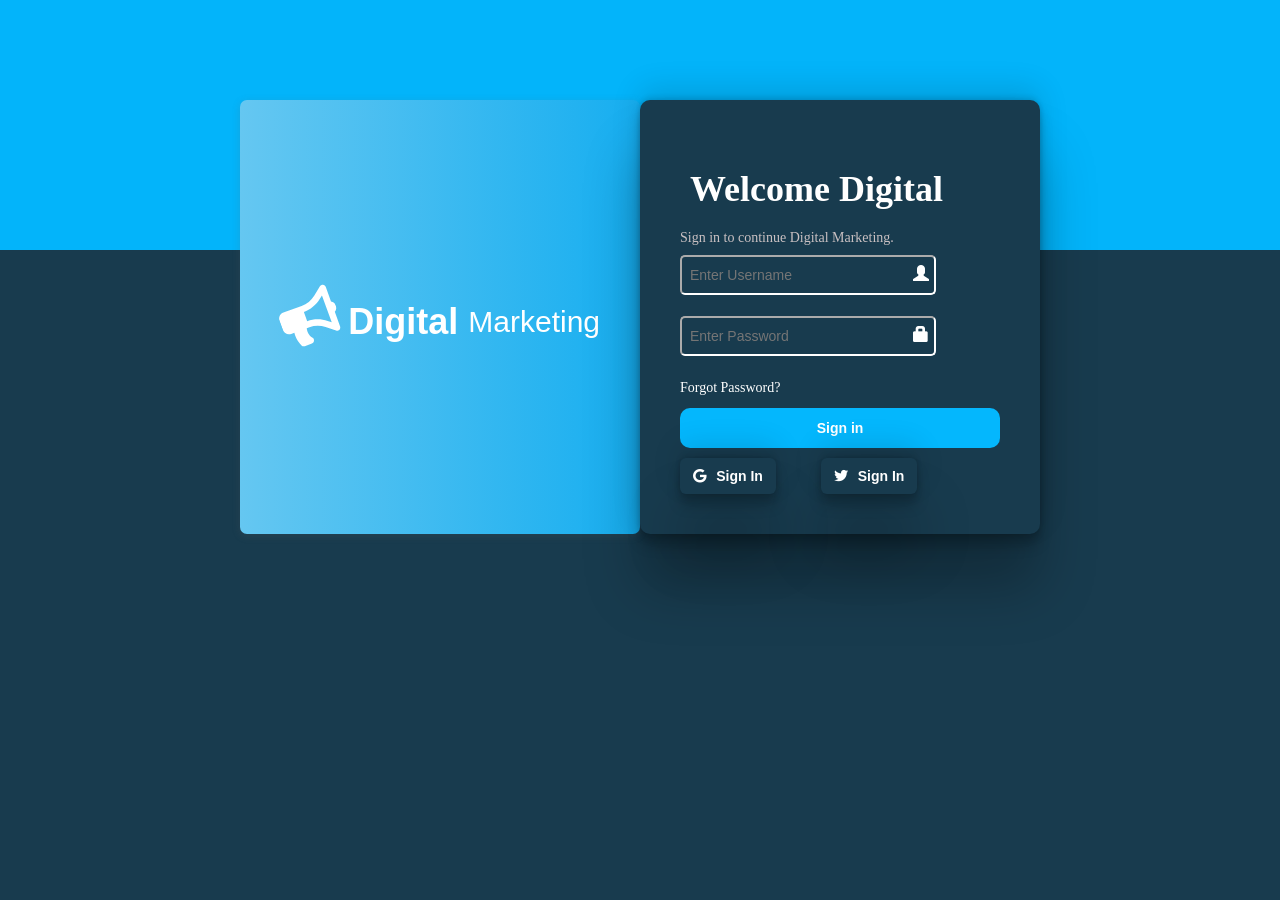
<file: Digital Marketing Login Page/digitalmarketing.html>
<!DOCTYPE html>
<html lang="en">

<head>
    <meta charset="UTF-8">
    <meta name="viewport" content="width=device-width, initial-scale=1.0">
    <title>Digital Marketing Login</title>
    <link rel="stylesheet" href="https://maxcdn.bootstrapcdn.com/bootstrap/3.3.7/css/bootstrap.min.css">
    <link rel="stylesheet" href="https://cdnjs.cloudflare.com/ajax/libs/font-awesome/6.4.0/css/all.min.css">
    <style>
        body {
            background: #183B4E;
            margin: 0;
            padding: 0;
        }

        .parent {
            background-color: rgb(3, 180, 250);
            height: 250px;
            margin: 0;
            padding: 100px;
        }

        .login {
            display: flex;
            justify-content: center;
        }

        .textCard {
            padding: 0%;
            margin: 0%;
            color: white;
            justify-content: center;
            align-items: center;
            background: linear-gradient(to left, #16aef0, #65c7f1);
            box-shadow: rgba(99, 99, 99, 0.2) 0px 2px 8px 0px;
            display: flex;
            width: 400px;
            padding: 40px;
            text-align: left;
            border-radius: 7px;
        }

        .textCard i {
            display: flex;
            gap: 10px;
            padding-right: 10px;
        }

        .textCard svg {
            transform: rotate(-20deg);
        }

        h1 {
            font-weight: bolder;
            padding: 10px;
            text-align: start;
        }

        h2 {
            font-weight: normal;
        }

        .form {
            text-align: left;
            padding: 40px;
            width: 400px;
            background-color: #183B4E;
            border-radius: 10px;
            box-shadow: rgba(0, 0, 0, 0.25) 0px 54px 55px, rgba(0, 0, 0, 0.12) 0px -12px 30px, rgba(0, 0, 0, 0.12) 0px 4px 6px, rgba(0, 0, 0, 0.17) 0px 12px 13px, rgba(0, 0, 0, 0.09) 0px -3px 5px;
        }

        .formHeadings {
            font-family: 'Times New Roman', Times, serif;
            color: white;
        }

        .fields {
            position: relative;
            margin-bottom: 6px;
            color: white;
        }

        .fields i {
            position: absolute;
            top: 20%;
            right: 10px;
            transform: translateX(-380%);
            font-size: 16px;
        }

        .fields input {
            width: 80%;
            padding: 8px;
            border-radius: 5px;
            border-color: white;
            margin-bottom: 15px;
            background-color: #183B4E;
        }

        .link {
            text-decoration: none;
        }

        .link a {
            color: white;
            font-family: 'Times New Roman', Times, serif;
        }

        input[type="submit"] {
            width: 100%;
            border: none;
            color: white;
            background-color: rgb(4, 183, 253);
            padding: 10px;
            border-radius: 10px;
            font-weight: bold;
        }

        input[type="submit"]:hover {
            background-color: rgb(18, 170, 230);
        }

        .socialButtons {
            display: flex;
            flex-direction: row;
            margin-top: 10px;
            gap: 45px;
        }

        .socialButtons button {
            padding: 8px;
            width: 30%;
            border-radius: 6px;
            border: none;
            background-color: #183B4E;
            color: white;
            font-weight: bold;
            display: flex;
            align-items: center;
            justify-content: center;
            gap: 10px;
            box-shadow: rgba(0, 0, 0, 0.25) 0px 54px 55px, rgba(0, 0, 0, 0.12) 0px -12px 30px, rgba(0, 0, 0, 0.12) 0px 4px 6px, rgba(0, 0, 0, 0.17) 0px 12px 13px, rgba(0, 0, 0, 0.09) 0px -3px 5px;
        }

        button:hover {
            background-color: #1d6185;
        }
    </style>
</head>

<body>
    <div class="parent">
        <div class="login">
            <div class="textCard">
                <svg xmlns="http://www.w3.org/2000/svg" width="200" height="200" viewBox="0 0 576 512">
                    <path fill="currentColor"
                        d="M576 240c0-23.63-12.95-44.04-32-55.12V32.01C544 23.26 537.02 0 512 0c-7.12 0-14.19 2.38-19.98 7.02l-85.03 68.03C364.28 109.19 310.66 128 256 128H64c-35.35 0-64 28.65-64 64v96c0 35.35 28.65 64 64 64h33.7c-1.39 10.48-2.18 21.14-2.18 32c0 39.77 9.26 77.35 25.56 110.94c5.19 10.69 16.52 17.06 28.4 17.06h74.28c26.05 0 41.69-29.84 25.9-50.56c-16.4-21.52-26.15-48.36-26.15-77.44c0-11.11 1.62-21.79 4.41-32H256c54.66 0 108.28 18.81 150.98 52.95l85.03 68.03a32.023 32.023 0 0 0 19.98 7.02c24.92 0 32-22.78 32-32V295.13C563.05 284.04 576 263.63 576 240zm-96 141.42l-33.05-26.44C392.95 311.78 325.12 288 256 288v-96c69.12 0 136.95-23.78 190.95-66.98L480 98.58v282.84z" />
                </svg>
                <h1>Digital</h1>
                <h2>Marketing</h2>
            </div>
            <div class="form">
                <form action="#" method="post">
                    <div class="formHeadings">
                        <h1>Welcome Digital</h1>
                        <h5 style="color: rgba(219, 206, 206, 0.909);">Sign in to continue Digital Marketing.</h5>
                    </div>
                    <div class="fields">
                        <input type="email" name="mail" id="mail" placeholder="Enter Username" required
                            autocomplete="off">
                        <i class="glyphicon glyphicon-user"></i>
                    </div>
                    <div class="fields">
                        <input type="password" name="pass" id="pass" placeholder="Enter Password" required>
                        <i class="glyphicon glyphicon-lock"></i>
                    </div>
                    <div class="link">
                        <p><a href="#">Forgot Password?</a></p>
                    </div>
                    <div class="button">
                        <input type="submit" value="Sign in">
                    </div>
                    <div class="socialButtons">
                        <button class="google"><i class="fab fa-google"></i>Sign In</button>
                        <button class="twitter"><i class="fab fa-twitter"></i>Sign In</button>
                    </div>
                </form>
            </div>
        </div>
    </div>
</body>

</html>
</file>
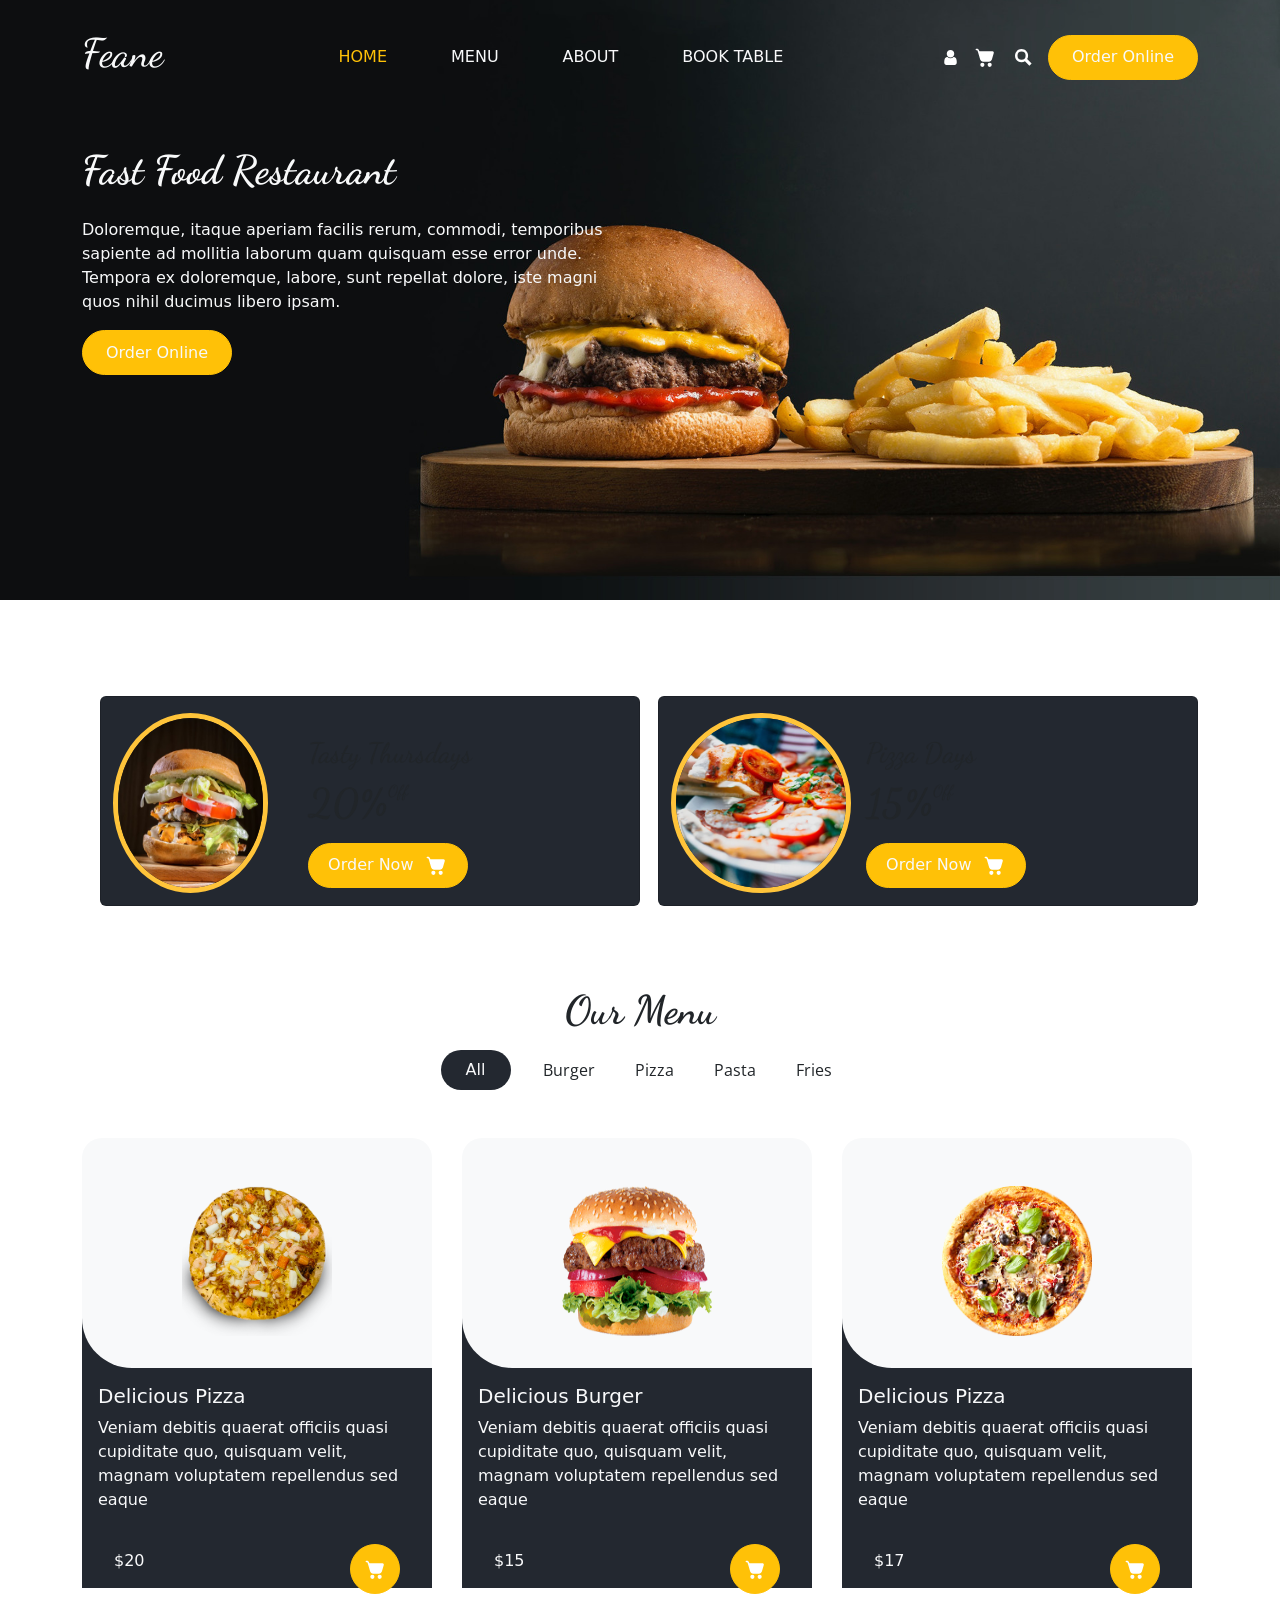
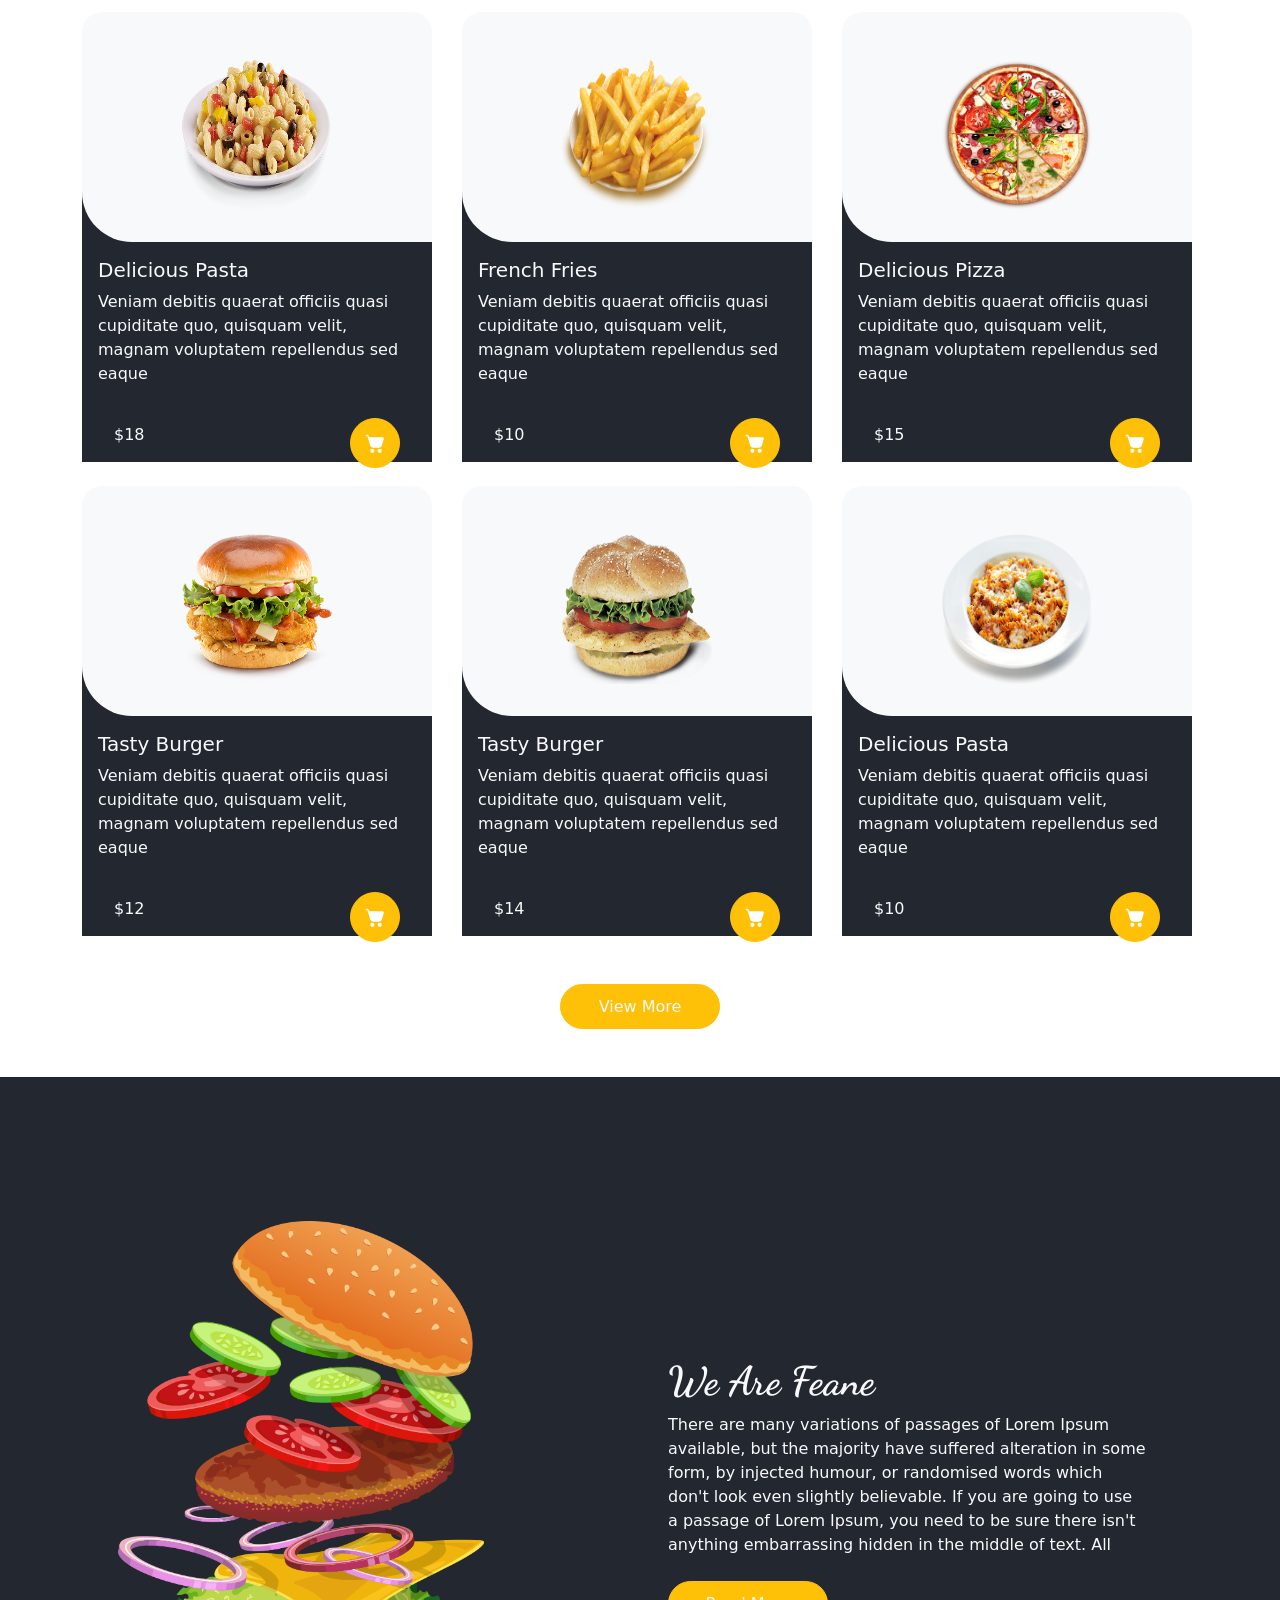
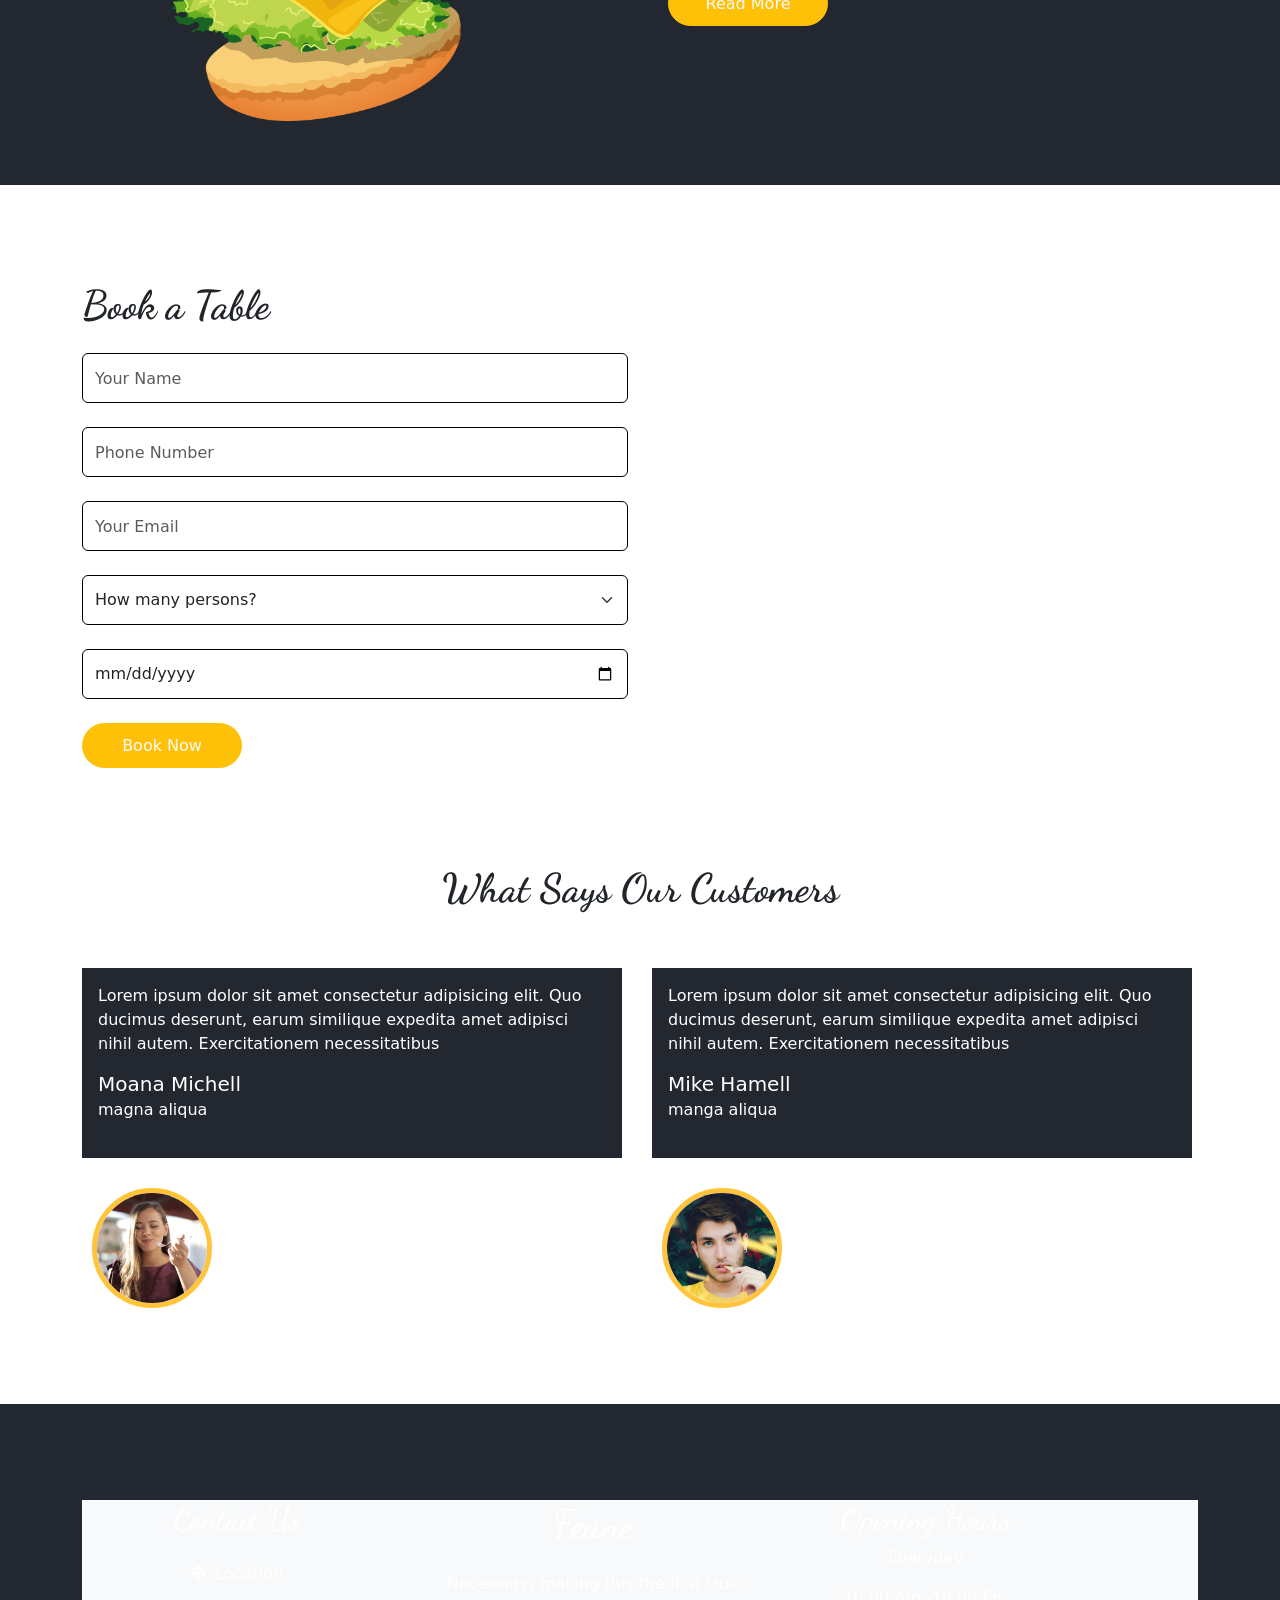
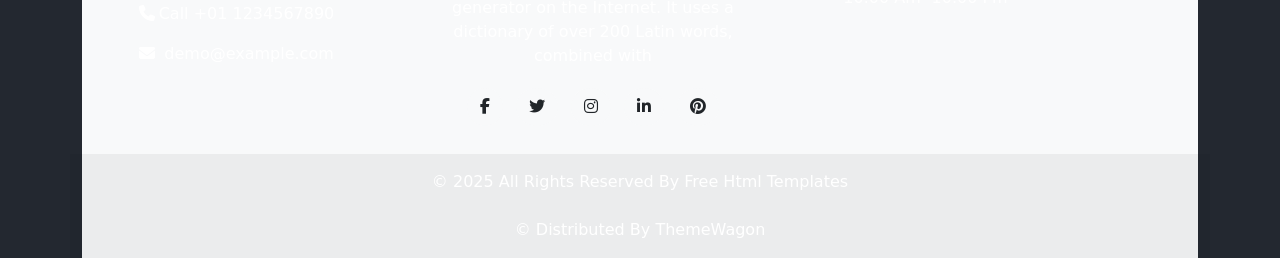
<file: Feane Restaurants Website/Feane.html>
<!DOCTYPE html>
<html lang="en">

<head>
    <meta charset="UTF-8">
    <meta name="viewport" content="width=device-width, initial-scale=1.0">
    <title>Feane</title>
    <link href="https://cdn.jsdelivr.net/npm/bootstrap@5.0.2/dist/css/bootstrap.min.css" rel="stylesheet"
        integrity="sha384-EVSTQN3/azprG1Anm3QDgpJLIm9Nao0Yz1ztcQTwFspd3yD65VohhpuuCOmLASjC" crossorigin="anonymous">

    <link href="https://fonts.googleapis.com/css2?family=Dancing+Script&display=swap" rel="stylesheet">
    <link href="https://fonts.googleapis.com/css2?family=Open+Sans:wght@400;700&display=swap" rel="stylesheet">

    <link rel="stylesheet" href="https://cdnjs.cloudflare.com/ajax/libs/font-awesome/6.4.2/css/all.min.css">

    <link rel="stylesheet" href="Feane.css">

    <link rel="shortcut icon" href="Feane/fork-and-knife.svg" type="image/x-icon">
</head>

<body>
    <div class="container-fluid bg-img">
        <div class="container pt-3 text-light">
            <nav class="navbar navbar-expand-lg navbar-light ">
                <a class="navbar-brand text-light" href="#">
                    <h1 class="font-dancing">Feane</h1>
                </a>
                <button class="navbar-toggler" type="button" data-toggle="collapse"
                    data-target="#navbarSupportedContent" aria-controls="navbarSupportedContent" aria-expanded="false"
                    aria-label="Toggle navigation">
                    <span class="navbar-toggler-icon"></span>
                </button>

                <div class="collapse navbar-collapse" id="navbarSupportedContent">
                    <ul class="navbar-nav mx-auto">
                        <li class="nav-item active">
                            <a class="nav-link active text-warning mx-4" href="#">HOME</a>
                        </li>
                        <li class="nav-item">
                            <a class="nav-link text-light mx-4" href="#">MENU</a>
                        </li>
                        <li class="nav-item">
                            <a class="nav-link text-light mx-4" href="#">ABOUT</a>
                        </li>
                        <li class="nav-item">
                            <a class="nav-link text-light mx-4" href="#">BOOK TABLE</a>
                        </li>
                    </ul>
                    <form class="form-inline my-2 my-lg-0">
                        <svg xmlns="http://www.w3.org/2000/svg" style="color: white; margin-right:10px " width="15"
                            height="15" viewBox="0 0 1280 1536">
                            <path fill="currentColor"
                                d="M1280 1271q0 109-62.5 187t-150.5 78H213q-88 0-150.5-78T0 1271q0-85 8.5-160.5t31.5-152t58.5-131t94-89T327 704q131 128 313 128t313-128q76 0 134.5 34.5t94 89t58.5 131t31.5 152t8.5 160.5zm-256-887q0 159-112.5 271.5T640 768T368.5 655.5T256 384t112.5-271.5T640 0t271.5 112.5T1024 384z" />
                        </svg>
                        <svg xmlns="http://www.w3.org/2000/svg" style="color: white; margin-right:10px " width="25"
                            height="25" viewBox="0 0 24 24">
                            <path fill="currentColor"
                                d="M2.5 4.25a.75.75 0 0 1 .75-.75h.558c.95 0 1.52.639 1.845 1.233c.217.396.374.855.497 1.271A1.29 1.29 0 0 1 6.25 6h12.498c.83 0 1.43.794 1.202 1.593l-1.828 6.409a2.75 2.75 0 0 1-2.644 1.996H9.53a2.75 2.75 0 0 1-2.652-2.022l-.76-2.772l-1.26-4.248l-.001-.008c-.156-.567-.302-1.098-.52-1.494C4.128 5.069 3.96 5 3.809 5H3.25a.75.75 0 0 1-.75-.75ZM9 21a2 2 0 1 0 0-4a2 2 0 0 0 0 4Zm7 0a2 2 0 1 0 0-4a2 2 0 0 0 0 4Z" />
                        </svg>
                        <svg xmlns="http://www.w3.org/2000/svg" style="color: white; margin-right:10px " width="20"
                            height="20" viewBox="0 0 32 32">
                            <path fill="currentColor"
                                d="m29.772 26.433l-7.126-7.126a10.43 10.43 0 0 0 1.524-5.42c0-5.794-4.692-10.486-10.482-10.488c-5.79 0-10.484 4.693-10.484 10.485c0 5.79 4.693 10.48 10.484 10.48c1.987 0 3.84-.562 5.422-1.522l7.128 7.127l3.534-3.537zM7.202 13.885a6.496 6.496 0 0 1 6.485-6.486a6.493 6.493 0 0 1 6.484 6.485a6.494 6.494 0 0 1-6.483 6.484a6.496 6.496 0 0 1-6.484-6.485z" />
                        </svg>
                        <button class="btn btn-warning text-light my-2 my-sm-0"
                            style="width: 150px; height: 45px; border-radius: 30px;" type="submit">Order Online</button>
                    </form>
                </div>
            </nav>

            <div class="row">
                <div class="col6 mt-5">
                    <h1 class="font-dancing fw-bold">Fast Food Restaurant</h1>
                </div>
            </div>
            <div class="row">
                <div class="col-6 mt-3">
                    <p>Doloremque, itaque aperiam facilis rerum, commodi, temporibus sapiente ad mollitia laborum quam
                        quisquam esse error unde. Tempora ex doloremque, labore, sunt repellat dolore, iste magni quos
                        nihil ducimus libero ipsam.</p>
                    <button class="btn btn-warning text-light my-2 my-sm-0"
                        style="width: 150px; height: 45px; border-radius: 30px;" type="submit">Order Online</button>
                </div>
            </div>
        </div>
    </div>

    <div class="container mt-5 pt-5">
        <div class="row no-gutters text-light mx-auto">
            <div class="card mb-3 burger mx-auto" style="max-width: 540px; height: 210px;">
                <div class="row no-gutters">
                    <div class="col-xl-4 xol-lg-4 col-md-4 col-sm-4 mt-3">
                        <img src="Images/o1.jpg" class="img-fluid" alt="Burger"
                            style="border:5px solid #ffc43a; border-radius: 50%;  width:180px; height: 180px;">
                    </div>
                    <div class="col-xl-8 col-lg-8 col-md-8 col-sm-8">
                        <div class="card-body mt-4">
                            <h3 class="card-title font-dancing">Tasty Thursdays</h3>
                            <div class="d-flex">
                                <h1 class="card-text font-dancing mb-3 fw-bold">20%</h1>
                                <p class="font-dancing">Off</p>
                            </div>
                            <button class="btn btn-warning text-light my-2 my-sm-0"
                                style="width: 160px; height: 45px; border-radius: 30px; text-align: center;"
                                type="submit">Order Now
                                <svg xmlns="http://www.w3.org/2000/svg" style="color: white; margin-left:5px; "
                                    width="25" height="25" viewBox="0 0 24 24">
                                    <path fill="currentColor"
                                        d="M2.5 4.25a.75.75 0 0 1 .75-.75h.558c.95 0 1.52.639 1.845 1.233c.217.396.374.855.497 1.271A1.29 1.29 0 0 1 6.25 6h12.498c.83 0 1.43.794 1.202 1.593l-1.828 6.409a2.75 2.75 0 0 1-2.644 1.996H9.53a2.75 2.75 0 0 1-2.652-2.022l-.76-2.772l-1.26-4.248l-.001-.008c-.156-.567-.302-1.098-.52-1.494C4.128 5.069 3.96 5 3.809 5H3.25a.75.75 0 0 1-.75-.75ZM9 21a2 2 0 1 0 0-4a2 2 0 0 0 0 4Zm7 0a2 2 0 1 0 0-4a2 2 0 0 0 0 4Z" />
                                </svg>
                            </button>
                        </div>
                    </div>
                </div>
            </div>

            <div class="card mb-3 burger" style="max-width: 540px; height: 210px;">
                <div class="row no-gutters">
                    <div class="col-md-4 mt-3">
                        <img src="Images/o2.jpg" class="card-img" alt="Pizza"
                            style="border:5px solid #ffc43a; border-radius: 50%; width:180px; height: 180px;">
                    </div>
                    <div class="col-md-8">
                        <div class="card-body mt-4">
                            <h3 class="card-title font-dancing">Pizza Days</h3>
                            <div class="d-flex">
                                <h1 class="card-text font-dancing mb-3 fw-bold">15%</h1>
                                <p class="font-dancing">Off</p>
                            </div>
                            <button class="btn btn-warning text-light my-2 my-sm-0"
                                style="width: 160px; height: 45px; border-radius: 30px; text-align: center;"
                                type="submit">Order Now
                                <svg xmlns="http://www.w3.org/2000/svg" style="color: white; margin-left:5px "
                                    width="25" height="25" viewBox="0 0 24 24">
                                    <path fill="currentColor"
                                        d="M2.5 4.25a.75.75 0 0 1 .75-.75h.558c.95 0 1.52.639 1.845 1.233c.217.396.374.855.497 1.271A1.29 1.29 0 0 1 6.25 6h12.498c.83 0 1.43.794 1.202 1.593l-1.828 6.409a2.75 2.75 0 0 1-2.644 1.996H9.53a2.75 2.75 0 0 1-2.652-2.022l-.76-2.772l-1.26-4.248l-.001-.008c-.156-.567-.302-1.098-.52-1.494C4.128 5.069 3.96 5 3.809 5H3.25a.75.75 0 0 1-.75-.75ZM9 21a2 2 0 1 0 0-4a2 2 0 0 0 0 4Zm7 0a2 2 0 1 0 0-4a2 2 0 0 0 0 4Z" />
                                </svg>
                            </button>
                        </div>
                    </div>
                </div>
            </div>
        </div>
    </div>

    <div class="container mt-5 pt-3">
        <h1 class="font-dancing fw-bold" style="text-align: center;">Our Menu</h1>
        <nav class="navbar nav-pills  navbar-expand-lg navbar-light">
            <button class="navbar-toggler" type="button" data-toggle="collapse" data-target="#navbarNav"
                aria-controls="navbarNav" aria-expanded="false" aria-label="Toggle navigation">
                <span class="navbar-toggler-icon"></span>
            </button>
            <div class="collapse navbar-collapse" id="navbarNav">
                <ul class="navbar-nav mx-auto">
                    <li class="nav-item">
                        <a class="nav-link active text-light text-center" href="#">All</a>
                    </li>
                    <li class="nav-item mx-4">
                        <a class="nav-link text-dark" href="#">
                            <p class="font-open-sans">Burger</p>
                        </a>
                    </li>
                    <li class="nav-item" mx-4>
                        <a class="nav-link text-dark" href="#">
                            <p class="font-open-sans">Pizza</p>
                        </a>
                    </li>
                    <li class="nav-item mx-4">
                        <a class="nav-link text-dark" href="#">
                            <p class="font-open-sans">Pasta</p>
                        </a>
                    </li>
                    <li class="nav-item">
                        <a class="nav-link text-dark" href="#">
                            <p class="font-open-sans">Fries</p>
                        </a>
                    </li>
                </ul>
            </div>
        </nav>
        <!-- 1st Row -->
        <div class="row d-flex">
            <div class="col-xl-4 col-lg-4 col-md-6 col-sm-12 mt-4">
                <div class="card"
                    style="width: 350px; height: 450px; border: none; background: #232830; border-radius: 30px;">
                    <div class="image custom-radius d-flex pt-5 bg-light"
                        style="width: 350px; height: 230px; justify-content: center;">
                        <img src="Images/f1.png" width="150px" height="150px" alt="Delicious Pizza">
                    </div>
                    <div class="card-body" style="background-color: #232830; height: 200px;">
                        <h5 class="card-title text-light">Delicious Pizza</h5>
                        <p class="card-text text-light">Veniam debitis quaerat officiis quasi cupiditate quo, quisquam
                            velit,
                            magnam voluptatem repellendus sed eaque</p>

                        <div class="card-body d-flex justify-content-between align-items-center">
                            <p class="text-light">$20</p>
                            <button class="btn btn-warning text-light my-sm-0"
                                style="width: 50px; height: 50px; border-radius: 30px;" type="submit"><svg
                                    xmlns="http://www.w3.org/2000/svg" style="color: white; margin-right:10px "
                                    width="25" height="25" viewBox="0 0 24 24">
                                    <path fill="currentColor"
                                        d="M2.5 4.25a.75.75 0 0 1 .75-.75h.558c.95 0 1.52.639 1.845 1.233c.217.396.374.855.497 1.271A1.29 1.29 0 0 1 6.25 6h12.498c.83 0 1.43.794 1.202 1.593l-1.828 6.409a2.75 2.75 0 0 1-2.644 1.996H9.53a2.75 2.75 0 0 1-2.652-2.022l-.76-2.772l-1.26-4.248l-.001-.008c-.156-.567-.302-1.098-.52-1.494C4.128 5.069 3.96 5 3.809 5H3.25a.75.75 0 0 1-.75-.75ZM9 21a2 2 0 1 0 0-4a2 2 0 0 0 0 4Zm7 0a2 2 0 1 0 0-4a2 2 0 0 0 0 4Z" />
                                </svg></button>
                        </div>
                    </div>
                </div>
            </div>
            <div class="col-xl-4 col-lg-4 col-md-6 col-sm-12 mt-4">
                <div class="card"
                    style="width: 350px; height: 450px; border: none; background: #232830; border-radius: 30px;">
                    <div class="image custom-radius d-flex pt-5 bg-light"
                        style="width: 350px; height: 230px; justify-content: center;">
                        <img src="Images/f2.png" width="150px" height="150px" alt="Delicious Burger">
                    </div>
                    <div class="card-body" style="background-color: #232830; height: 200px;">
                        <h5 class="card-title text-light">Delicious Burger</h5>
                        <p class="card-text text-light">Veniam debitis quaerat officiis quasi cupiditate quo, quisquam
                            velit,
                            magnam voluptatem repellendus sed eaque</p>

                        <div class="card-body d-flex justify-content-between align-items-center">
                            <p class="text-light">$15</p>
                            <button class="btn btn-warning text-light my-sm-0"
                                style="width: 50px; height: 50px; border-radius: 30px;" type="submit"><svg
                                    xmlns="http://www.w3.org/2000/svg" style="color: white; margin-right:10px "
                                    width="25" height="25" viewBox="0 0 24 24">
                                    <path fill="currentColor"
                                        d="M2.5 4.25a.75.75 0 0 1 .75-.75h.558c.95 0 1.52.639 1.845 1.233c.217.396.374.855.497 1.271A1.29 1.29 0 0 1 6.25 6h12.498c.83 0 1.43.794 1.202 1.593l-1.828 6.409a2.75 2.75 0 0 1-2.644 1.996H9.53a2.75 2.75 0 0 1-2.652-2.022l-.76-2.772l-1.26-4.248l-.001-.008c-.156-.567-.302-1.098-.52-1.494C4.128 5.069 3.96 5 3.809 5H3.25a.75.75 0 0 1-.75-.75ZM9 21a2 2 0 1 0 0-4a2 2 0 0 0 0 4Zm7 0a2 2 0 1 0 0-4a2 2 0 0 0 0 4Z" />
                                </svg></button>
                        </div>
                    </div>
                </div>
            </div>
            <div class="col-xl-4 col-lg-4 col-md-6 col-sm-12 mt-4">
                <div class="card"
                    style="width: 350px; height: 450px; border: none; background: #232830; border-radius: 30px;">
                    <div class="image custom-radius d-flex pt-5 bg-light"
                        style="width: 350px; height: 230px; justify-content: center;">
                        <img src="Images/f3.png" width="150px" height="150px" alt="Delicious Pizza">
                    </div>
                    <div class="card-body" style="background-color: #232830; height: 200px;">
                        <h5 class="card-title text-light">Delicious Pizza</h5>
                        <p class="card-text text-light">Veniam debitis quaerat officiis quasi cupiditate quo, quisquam
                            velit,
                            magnam voluptatem repellendus sed eaque</p>

                        <div class="card-body d-flex justify-content-between align-items-center">
                            <p class="text-light">$17</p>
                            <button class="btn btn-warning text-light my-sm-0"
                                style="width: 50px; height: 50px; border-radius: 30px;" type="submit"><svg
                                    xmlns="http://www.w3.org/2000/svg" style="color: white; margin-right:10px "
                                    width="25" height="25" viewBox="0 0 24 24">
                                    <path fill="currentColor"
                                        d="M2.5 4.25a.75.75 0 0 1 .75-.75h.558c.95 0 1.52.639 1.845 1.233c.217.396.374.855.497 1.271A1.29 1.29 0 0 1 6.25 6h12.498c.83 0 1.43.794 1.202 1.593l-1.828 6.409a2.75 2.75 0 0 1-2.644 1.996H9.53a2.75 2.75 0 0 1-2.652-2.022l-.76-2.772l-1.26-4.248l-.001-.008c-.156-.567-.302-1.098-.52-1.494C4.128 5.069 3.96 5 3.809 5H3.25a.75.75 0 0 1-.75-.75ZM9 21a2 2 0 1 0 0-4a2 2 0 0 0 0 4Zm7 0a2 2 0 1 0 0-4a2 2 0 0 0 0 4Z" />
                                </svg></button>
                        </div>
                    </div>
                </div>
            </div>
            <!-- 2nd Row -->
            <div class="col-xl-4 col-lg-4 col-md-6 col-sm-12 mt-4">
                <div class="card"
                    style="width: 350px; height: 450px; border: none; background: #232830; border-radius: 30px;">
                    <div class="image custom-radius d-flex pt-5 bg-light"
                        style="width: 350px; height: 230px; justify-content: center;">
                        <img src="Images/f4.png" width="150px" height="150px" alt="Delicious Pasta">
                    </div>
                    <div class="card-body" style="background-color: #232830; height: 200px;">
                        <h5 class="card-title text-light">Delicious Pasta</h5>
                        <p class="card-text text-light">Veniam debitis quaerat officiis quasi cupiditate quo, quisquam
                            velit,
                            magnam voluptatem repellendus sed eaque</p>

                        <div class="card-body d-flex justify-content-between align-items-center">
                            <p class="text-light">$18</p>
                            <button class="btn btn-warning text-light my-sm-0"
                                style="width: 50px; height: 50px; border-radius: 30px;" type="submit"><svg
                                    xmlns="http://www.w3.org/2000/svg" style="color: white; margin-right:10px "
                                    width="25" height="25" viewBox="0 0 24 24">
                                    <path fill="currentColor"
                                        d="M2.5 4.25a.75.75 0 0 1 .75-.75h.558c.95 0 1.52.639 1.845 1.233c.217.396.374.855.497 1.271A1.29 1.29 0 0 1 6.25 6h12.498c.83 0 1.43.794 1.202 1.593l-1.828 6.409a2.75 2.75 0 0 1-2.644 1.996H9.53a2.75 2.75 0 0 1-2.652-2.022l-.76-2.772l-1.26-4.248l-.001-.008c-.156-.567-.302-1.098-.52-1.494C4.128 5.069 3.96 5 3.809 5H3.25a.75.75 0 0 1-.75-.75ZM9 21a2 2 0 1 0 0-4a2 2 0 0 0 0 4Zm7 0a2 2 0 1 0 0-4a2 2 0 0 0 0 4Z" />
                                </svg></button>
                        </div>
                    </div>
                </div>
            </div>
            <div class="col-xl-4 col-lg-4 col-md-6 col-sm-12 mt-4">
                <div class="card"
                    style="width: 350px; height: 450px; border: none; background: #232830; border-radius: 30px;">
                    <div class="image custom-radius d-flex pt-5 bg-light"
                        style="width: 350px; height: 230px; justify-content: center;">
                        <img src="Images/f5.png" width="150px" height="150px" alt="French Fries">
                    </div>
                    <div class="card-body" style="background-color: #232830; height: 200px;">
                        <h5 class="card-title text-light">French Fries</h5>
                        <p class="card-text text-light">Veniam debitis quaerat officiis quasi cupiditate quo, quisquam
                            velit,
                            magnam voluptatem repellendus sed eaque</p>

                        <div class="card-body d-flex justify-content-between align-items-center ">
                            <p class="text-light">$10</p>
                            <button class="btn btn-warning text-light my-sm-0"
                                style="width: 50px; height: 50px; border-radius: 30px;" type="submit"><svg
                                    xmlns="http://www.w3.org/2000/svg" style="color: white; margin-right:10px "
                                    width="25" height="25" viewBox="0 0 24 24">
                                    <path fill="currentColor"
                                        d="M2.5 4.25a.75.75 0 0 1 .75-.75h.558c.95 0 1.52.639 1.845 1.233c.217.396.374.855.497 1.271A1.29 1.29 0 0 1 6.25 6h12.498c.83 0 1.43.794 1.202 1.593l-1.828 6.409a2.75 2.75 0 0 1-2.644 1.996H9.53a2.75 2.75 0 0 1-2.652-2.022l-.76-2.772l-1.26-4.248l-.001-.008c-.156-.567-.302-1.098-.52-1.494C4.128 5.069 3.96 5 3.809 5H3.25a.75.75 0 0 1-.75-.75ZM9 21a2 2 0 1 0 0-4a2 2 0 0 0 0 4Zm7 0a2 2 0 1 0 0-4a2 2 0 0 0 0 4Z" />
                                </svg></button>
                        </div>
                    </div>
                </div>
            </div>
            <div class="col-xl-4 col-lg-4 col-md-6 col-sm-12 mt-4">
                <div class="card"
                    style="width: 350px; height: 450px; border: none; background: #232830; border-radius: 30px;">
                    <div class="image custom-radius d-flex pt-5 bg-light"
                        style="width: 350px; height: 230px; justify-content: center;">
                        <img src="Images/f6.png" width="150px" height="150px" alt="Delicious Pizza">
                    </div>
                    <div class="card-body" style="background-color: #232830; height: 200px;">
                        <h5 class="card-title text-light">Delicious Pizza</h5>
                        <p class="card-text text-light">Veniam debitis quaerat officiis quasi cupiditate quo, quisquam
                            velit,
                            magnam voluptatem repellendus sed eaque</p>

                        <div class="card-body d-flex justify-content-between align-items-center">
                            <p class="text-light">$15</p>
                            <button class="btn btn-warning text-light my-sm-0"
                                style="width: 50px; height: 50px; border-radius: 30px;" type="submit"><svg
                                    xmlns="http://www.w3.org/2000/svg" style="color: white; margin-right:10px "
                                    width="25" height="25" viewBox="0 0 24 24">
                                    <path fill="currentColor"
                                        d="M2.5 4.25a.75.75 0 0 1 .75-.75h.558c.95 0 1.52.639 1.845 1.233c.217.396.374.855.497 1.271A1.29 1.29 0 0 1 6.25 6h12.498c.83 0 1.43.794 1.202 1.593l-1.828 6.409a2.75 2.75 0 0 1-2.644 1.996H9.53a2.75 2.75 0 0 1-2.652-2.022l-.76-2.772l-1.26-4.248l-.001-.008c-.156-.567-.302-1.098-.52-1.494C4.128 5.069 3.96 5 3.809 5H3.25a.75.75 0 0 1-.75-.75ZM9 21a2 2 0 1 0 0-4a2 2 0 0 0 0 4Zm7 0a2 2 0 1 0 0-4a2 2 0 0 0 0 4Z" />
                                </svg></button>
                        </div>
                    </div>
                </div>
            </div>
            <!-- 3rd Row -->
            <div class="col-xl-4 col-lg-4 col-md-6 col-sm-12 mt-4">
                <div class="card"
                    style="width: 350px; height: 450px; border: none; background: #232830; border-radius: 30px;">
                    <div class="image custom-radius d-flex pt-5 bg-light"
                        style="width: 350px; height: 230px; justify-content: center;">
                        <img src="Images/f7.png" width="150px" height="150px" alt="Tasty Burger">
                    </div>
                    <div class="card-body" style="background-color: #232830; height: 200px;">
                        <h5 class="card-title text-light">Tasty Burger</h5>
                        <p class="card-text text-light">Veniam debitis quaerat officiis quasi cupiditate quo, quisquam
                            velit,
                            magnam voluptatem repellendus sed eaque</p>

                        <div class="card-body d-flex justify-content-between align-items-center">
                            <p class="text-light">$12</p>
                            <button class="btn btn-warning text-light my-sm-0"
                                style="width: 50px; height: 50px; border-radius: 30px;" type="submit"><svg
                                    xmlns="http://www.w3.org/2000/svg" style="color: white; margin-right:10px "
                                    width="25" height="25" viewBox="0 0 24 24">
                                    <path fill="currentColor"
                                        d="M2.5 4.25a.75.75 0 0 1 .75-.75h.558c.95 0 1.52.639 1.845 1.233c.217.396.374.855.497 1.271A1.29 1.29 0 0 1 6.25 6h12.498c.83 0 1.43.794 1.202 1.593l-1.828 6.409a2.75 2.75 0 0 1-2.644 1.996H9.53a2.75 2.75 0 0 1-2.652-2.022l-.76-2.772l-1.26-4.248l-.001-.008c-.156-.567-.302-1.098-.52-1.494C4.128 5.069 3.96 5 3.809 5H3.25a.75.75 0 0 1-.75-.75ZM9 21a2 2 0 1 0 0-4a2 2 0 0 0 0 4Zm7 0a2 2 0 1 0 0-4a2 2 0 0 0 0 4Z" />
                                </svg></button>
                        </div>
                    </div>
                </div>
            </div>
            <div class="col-xl-4 col-lg-4 col-md-6 col-sm-12 mt-4">
                <div class="card"
                    style="width: 350px; height: 450px; border: none; background: #232830; border-radius: 30px;">
                    <div class="image custom-radius d-flex pt-5 bg-light"
                        style="width: 350px; height: 230px; justify-content: center;">
                        <img src="Images/f8.png" width="150px" height="150px" alt="Tasty Burger">
                    </div>
                    <div class="card-body" style="background-color: #232830; height: 200px;">
                        <h5 class="card-title text-light">Tasty Burger</h5>
                        <p class="card-text text-light">Veniam debitis quaerat officiis quasi cupiditate quo, quisquam
                            velit,
                            magnam voluptatem repellendus sed eaque</p>

                        <div class="card-body d-flex justify-content-between align-items-center">
                            <p class="text-light">$14</p>
                            <button class="btn btn-warning text-light my-sm-0"
                                style="width: 50px; height: 50px; border-radius: 30px;" type="submit"><svg
                                    xmlns="http://www.w3.org/2000/svg" style="color: white; margin-right:10px "
                                    width="25" height="25" viewBox="0 0 24 24">
                                    <path fill="currentColor"
                                        d="M2.5 4.25a.75.75 0 0 1 .75-.75h.558c.95 0 1.52.639 1.845 1.233c.217.396.374.855.497 1.271A1.29 1.29 0 0 1 6.25 6h12.498c.83 0 1.43.794 1.202 1.593l-1.828 6.409a2.75 2.75 0 0 1-2.644 1.996H9.53a2.75 2.75 0 0 1-2.652-2.022l-.76-2.772l-1.26-4.248l-.001-.008c-.156-.567-.302-1.098-.52-1.494C4.128 5.069 3.96 5 3.809 5H3.25a.75.75 0 0 1-.75-.75ZM9 21a2 2 0 1 0 0-4a2 2 0 0 0 0 4Zm7 0a2 2 0 1 0 0-4a2 2 0 0 0 0 4Z" />
                                </svg></button>
                        </div>
                    </div>
                </div>
            </div>
            <div class="col-xl-4 col-lg-4 col-md-6 col-sm-12 mt-4">
                <div class="card"
                    style="width: 350px; height: 450px; border: none; background: #232830; border-radius: 30px;">
                    <div class="image custom-radius d-flex pt-5 bg-light"
                        style="width: 350px; height: 230px; justify-content: center;">
                        <img src="Images/f9.png" width="150px" height="150px" alt="Delicious Pasta">
                    </div>
                    <div class="card-body" style="background-color: #232830; height: 200px;">
                        <h5 class="card-title text-light">Delicious Pasta</h5>
                        <p class="card-text text-light">Veniam debitis quaerat officiis quasi cupiditate quo, quisquam
                            velit,
                            magnam voluptatem repellendus sed eaque</p>

                        <div class="card-body d-flex justify-content-between align-items-center">
                            <p class="text-light">$10</p>
                            <button class="btn btn-warning text-light my-sm-0"
                                style="width: 50px; height: 50px; border-radius: 30px;" type="submit"><svg
                                    xmlns="http://www.w3.org/2000/svg" style="color: white; margin-right:10px "
                                    width="25" height="25" viewBox="0 0 24 24">
                                    <path fill="currentColor"
                                        d="M2.5 4.25a.75.75 0 0 1 .75-.75h.558c.95 0 1.52.639 1.845 1.233c.217.396.374.855.497 1.271A1.29 1.29 0 0 1 6.25 6h12.498c.83 0 1.43.794 1.202 1.593l-1.828 6.409a2.75 2.75 0 0 1-2.644 1.996H9.53a2.75 2.75 0 0 1-2.652-2.022l-.76-2.772l-1.26-4.248l-.001-.008c-.156-.567-.302-1.098-.52-1.494C4.128 5.069 3.96 5 3.809 5H3.25a.75.75 0 0 1-.75-.75ZM9 21a2 2 0 1 0 0-4a2 2 0 0 0 0 4Zm7 0a2 2 0 1 0 0-4a2 2 0 0 0 0 4Z" />
                                </svg></button>
                        </div>
                    </div>
                </div>
            </div>
        </div>
    </div>
    <div class="row mt-4 pt-4">
        <div class="col-4"></div>
        <div class="col-4 d-flex justify-content-center">
            <button class="btn btn-warning text-light my-2 my-sm-0"
                style="width: 160px; height: 45px; border-radius: 30px; text-align: center;" type="submit">View
                More</button>
        </div>
        <div class="col-4"></div>
    </div>

    <div class="container-fluid mt-5 pt-5 about">
        <div class="container mt-5 p-5">
            <div class="card mb-3" style="border: none; background-color: #232830;">
                <div class="row no-gutter">
                    <div class="col-xl-6 col-lg-6 col-md-12 col-sm-12">
                        <img src="Images/about-img.png" height="500px" alt="We are Feane">
                    </div>
                    <div class="col-xl-6 col-lg-6 col-md-12 col-sm-12">
                        <div class="card-body" style="margin-top: 120px;">
                            <h1 class="card-title font-dancing text-light fw-bold">We Are Feane</h1>
                            <p class="card-text text-light mt-2 mb-4" style="font-size: 16px;">There are many variations
                                of passages of Lorem Ipsum available, but the
                                majority have suffered alteration in some form, by injected humour, or randomised words
                                which don't look even slightly believable. If you are going to use a passage of Lorem
                                Ipsum, you need to be sure there isn't anything embarrassing hidden in the middle of
                                text. All
                            </p>
                            <button class="btn btn-warning text-light my-2 my-sm-0"
                                style="width: 160px; height: 45px; border-radius: 30px; text-align: center;"
                                type="submit">Read More</button>
                        </div>
                    </div>
                </div>
            </div>

        </div>
    </div>

    <div class="container mb-5">
        <div class="row mt-5 pt-5">
            <div class="col-xl-6 col-lg-6 col-md-12 col-sm-12">
                <form action="#" method="post" class="">
                    <h1 class="font-dancing fw-bold mb-4">Book a Table</h1>
                    <div class="mb-4">
                        <input type="text" class="form-control text-dark" id="name" placeholder="Your Name">
                    </div>
                    <div class="mb-4">
                        <input type="text" class="form-control text-dark" id="number" placeholder="Phone Number">
                    </div>
                    <div class="mb-4">
                        <input type="mail" class="form-control text-dark" id="email" placeholder="Your Email">
                    </div>
                    <div class="mb-4">
                        <select id="numberOfPerson" class="form-select">
                            <option selected>How many persons?</option>
                            <option>2</option>
                            <option>3</option>
                            <option>4</option>
                            <option>5</option>
                        </select>
                    </div>
                    <div class="mb-4">
                        <input type="date" class="form-control text-dark" id="date" placeholder="mm/dd/yyyy">
                    </div>
                    <button class="btn btn-warning text-light my-2 my-sm-0"
                        style="width: 160px; height: 45px; border-radius: 30px; text-align: center;" type="submit">Book
                        Now</button>
                </form>
            </div>
            <div class="col-xl-6 col-lg-6 col-md-12 col-sm-12 mt-5 pt-4">
                <iframe class="img-fluid mx-2"
                    src="https://www.google.com/maps/embed?pb=!1m14!1m12!1m3!1d28070.972345454506!2d70.29960159999999!3d28.423132699999996!2m3!1f0!2f0!3f0!3m2!1i1024!2i768!4f13.1!5e0!3m2!1sen!2s!4v1754465383833!5m2!1sen!2s"
                    width="550" height="350" style="border:0; border-radius: 10px;" allowfullscreen="" loading="lazy"
                    referrerpolicy="no-referrer-when-downgrade"></iframe>
            </div>
        </div>
    </div>

    <div class="container">
        <h1 class="font-dancing fw-bold p-5" style="text-align: center;">What Says Our Customers</h1>
        <div class="row">
            <div class="col-xl-6 col-lg-6 col-md-12 col-sm-12 mb-5">
                <div class="card" style="border: none;">
                    <div class="card-body"
                        style="max-width: 540px; height: 190px;background-color: #232830; color: white;">
                        <p class="card-text">Lorem ipsum dolor sit amet consectetur adipisicing elit. Quo ducimus
                            deserunt, earum similique expedita amet adipisci nihil autem. Exercitationem necessitatibus
                        </p>
                        <h5 class="card-title">Moana Michell</h5>
                        <h6 class="card-subtitle mb-2">magna aliqua</h6>
                    </div>
                    <img src="Images/client1.jpg" width="120px" height="120px" alt="Moana Michell"
                        style="border-radius: 50%; border: 5px solid #ffc43a; margin-top: 30px; margin-left: 10px;">
                </div>
            </div>
            <div class="col-xl-6 col-lg-6 col-md-12 col-sm-12">
                <div class="card" style="border: none;">
                    <div class="card-body"
                        style="max-width: 540px; height: 190px; background-color: #232830; color: white;">
                        <p class="card-text">Lorem ipsum dolor sit amet consectetur adipisicing elit. Quo ducimus
                            deserunt, earum similique expedita amet adipisci nihil autem. Exercitationem necessitatibus
                        </p>
                        <h5 class="card-title">Mike Hamell</h5>
                        <h6 class="card-subtitle mb-2 ">manga aliqua</h6>
                    </div>
                    <img src="Images/client2.jpg" width="120px" height="120px" alt="Mike Hamell"
                        style="border-radius: 50%; border: 5px solid #ffc43a; margin-top: 30px; margin-left: 10px;">
                </div>
            </div>
        </div>
    </div>

    <div class="container-fluid mt-5 pt-5" style="background-color: #232830; color: white;">
        <div class="container">
            <!-- Footer -->
            <footer class="bg-body-tertiary text-center mt-5">
                <!-- Section: Links -->
                <!--Grid row-->
                <div class="row">
                    <!--Grid column-->
                    <div class="col-md-4 col-lg-3 col-xl-3 mx-4 mb-md-0 mb-4">
                        <!-- Links -->
                        <h2 class="font-dancing  mb-4">Contact Us</h2>
                        <p><i class="fas fa-location me-1"></i> Location</p>
                        <p><i class="fas fa-phone me-1"></i>Call +01 1234567890</p>
                        <p>
                            <i class="fas fa-envelope me-1"></i>
                            demo@example.com
                        </p>
                    </div>
                    <div class="col-lg-4 col-md-6 mb-4 mb-md-0">
                        <h1 class="font-dancing">Feane</h1>
                        <p class="mt-4">Necessary, making this the first true generator on the Internet. It uses a
                            dictionary of
                            over 200 Latin words, combined with</p>

                        <div class="container">
                            <!-- Section: Social media -->
                            <section class="mb-4">
                                <!-- Facebook -->
                                <a data-mdb-ripple-init class="btn btn-outline btn-floating m-1 bg-light"
                                    style="border-radius: 50%;" href="#!" role="button"><i
                                        class="fab fa-facebook-f"></i></a>

                                <!-- Twitter -->
                                <a data-mdb-ripple-init class="btn btn-outline btn-floating m-1 bg-light"
                                    style="border-radius: 50%;" href="#!" role="button"><i
                                        class="fab fa-twitter"></i></a>

                                <!-- Instagram -->
                                <a data-mdb-ripple-init class="btn btn-outline btn-floating m-1 bg-light"
                                    style="border-radius: 50%;" href="#!" role="button"><i
                                        class="fab fa-instagram"></i></a>

                                <!-- Linkedin -->
                                <a data-mdb-ripple-init class="btn btn-outline btn-floating m-1 bg-light"
                                    style="border-radius: 50%;" href="#!" role="button"><i
                                        class="fab fa-linkedin-in"></i></a>

                                <!-- Github -->
                                <a data-mdb-ripple-init class="btn btn-outline btn-floating m-1 bg-light"
                                    style="border-radius: 50%;" href="#!" role="button"><i
                                        class="fab fa-pinterest"></i></a>
                            </section>
                        </div>
                    </div>

                    <div class="col-lg-3 col-md-6 mb-4 mb-md-0">
                        <h2 class="font-dancing">Opening Hours</h2>
                        <p>Everyday</p>
                        <p>10.00 Am -10.00 Pm</p>
                    </div>

                    <!-- Copyright -->
                    <div class="text-center p-3" style="background-color: rgba(0, 0, 0, 0.05);">
                        © 2025 All Rights Reserved By Free Html Templates <br><br>
                        © Distributed By ThemeWagon
                    </div>
                    <!-- Copyright -->
                </div>
            </footer>
            <!-- Footer -->
        </div>
    </div>

    <script src="https://cdn.jsdelivr.net/npm/bootstrap@5.0.2/dist/js/bootstrap.bundle.min.js"
        integrity="sha384-MrcW6ZMFYlzcLA8Nl+NtUVF0sA7MsXsP1UyJoMp4YLEuNSfAP+JcXn/tWtIaxVXM"
        crossorigin="anonymous"></script>
</body>

</html>
</file>
<file: Feane Restaurants Website/Feane.css>
body {
  overflow-x: hidden;
}

.bg-img {
  background: url(Images/hero-bg.jpg);
  background-size: cover;
  background-position: center;
  height: 600px;
}
.burger {
  background-color: #232830;
}

.custom-radius{
  border-radius: 20px 20px 0px 50px;
}

.font-dancing {
  font-family: 'Dancing Script', cursive;
}

.font-open-sans {
  font-family: 'Open Sans', Arial, sans-serif;
}

.nav-pills .nav-link.active {
  background-color: #232830;
  width: 70px;
  border-radius: 30px;
}

.about {
  background-color: #232830;
}

#name {
  width: 100%;
  height: 50px;
  border: 1px solid black;
}



#email {
  width: 100%;
  height: 50px;
  border: 1px solid black;
}

#number {
  width: 100%;
  height: 50px;
  border: 1px solid black;
}

#date {
  width: 100%;
  height: 50px;
  border: 1px solid black;
}

#numberOfPerson {
  width: 100%;
  height: 50px;
  border: 1px solid black;
}
</file>
